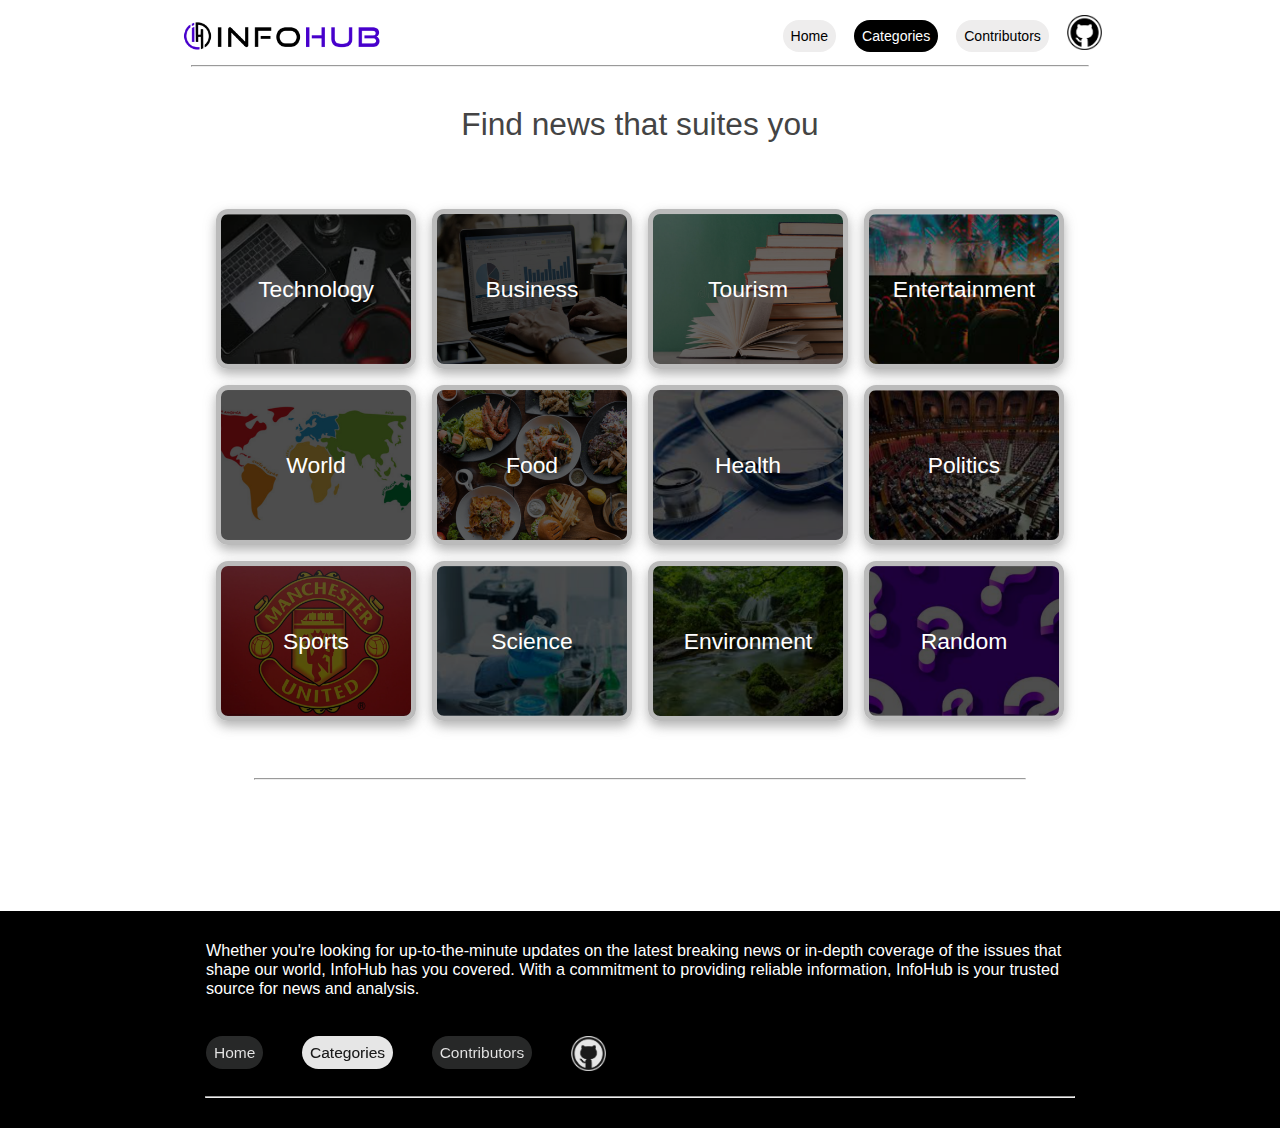
<file: src/categories.html>
<!DOCTYPE html>
<html lang="en">
<head>
    <meta charset="UTF-8">
    <meta http-equiv="X-UA-Compatible" content="IE=edge">
    <link rel="icon" type="image/png" href="assets/favicons/favicon.png">
    <meta name="viewport" content="width=device-width, initial-scale=1.0">
    <link rel="stylesheet" href="css/styles.css">
    <link rel="stylesheet" href="css/categories.css">
    <title>InfoHub | Categories</title>
</head>
<body>
    <nav id="main-navbar">
        <img id="logo" src="assets/logo-1.png" alt="infohub-logo">
        <ul>
            <li><a class="nav-link" href="./index.html">Home</a></li>
            <li><a class="nav-link" href="./categories.html">Categories</a></li>
            <li><a class="nav-link" href="./contributors.html">Contributors</a></li>
            <li><a href="https://github.com/Topman-14/InfoHub" target="_blank"><img 
            class="github-logo" src="assets/icons/github.png" alt=""></a></li>
        </ul>
    </nav>
    <hr>
    <section id="category--main">
    <h2 id="cat--heading">Find news that suites you</h2>
        <div id="category-grid">
        </div>
        <hr>
    </section>
    <section id="footer">
        <p>
        Whether you're looking for up-to-the-minute updates on the latest breaking news or in-depth coverage of the issues that shape our world, InfoHub has you covered. With a commitment to providing reliable information, InfoHub is your trusted source for news and analysis.
        </p>
        <nav id="footer-nav">
            <ul>
                <li><a class="nav-link" href="./index.html">Home</a></li>
                <li><a class="nav-link" href="./categories.html">Categories</a></li>
                <li><a class="nav-link" href="./contributors.html">Contributors</a></li>
                <li><a href="https://github.com/Topman-14/InfoHub" target="_blank"><img class="github-logo" src="assets/icons/github.png" alt=""></a></li>
            </ul>
        </nav>
        <hr>
    </section>
    <script src="js/script.js"></script>
    <script type="module" src="js/categories.js" ></script>
</body>
</html>
</file>
<file: src/css/styles.css>
/*This sheet contains general styles used throughout the website*/
:root {
    --text-color: rgb(22, 22, 22);
    --heading-color: rgb(68, 68, 68);
    --body-color: #ffffff;
    --accent-color: black;
    --secondary-color: rgb(238, 237, 237);
    --active-link-bgcolor: rgb(0, 0, 0);
    --active-link-color: rgb(255, 255, 255);
    --primary-font: 'Jost', sans-serif;
}

body {
    margin: 0px;
    background-color: var(--body-color);
    font: 500 1.1em var(--primary-font);
    display: flex;
    flex-direction: column;
}

#main-navbar {
    display: flex;
    justify-content: space-around;
    padding-top: 15px;
    top: 0;
    transition: top 0.3s;
}

#logo {
    height: 40px;
}

nav>ul {
    list-style-type: none;
    display: flex;
    gap: 18px;
    justify-content: space-between;
    margin: 0px;
    align-items: center;
}

.nav-link {
    text-decoration: none;
    background-color: var(--secondary-color);
    color: var(--accent-color);
    border-radius: 20px;
    padding: 8px;
    font-size: 0.8em;
}

nav>ul>li {
    transition: 0.2s;
}

nav>ul>li:hover {
    transform: scale(1.1);
}

.nav-link[aria-current="page"] {
    background-color: var(--active-link-bgcolor);
    color: var(--active-link-color);
}

.github-logo {
    height: 35px;
}

section{
    padding-inline: 20px;
    max-width: 1100px;
    margin: 0 auto;
    font-size: 1em;
}

h2{
    color: var(--heading-color);
    font-size: 2em;
    font-weight: 500;
    margin: 20px 0;
}

hr {
    margin-top: 10px;
    width: 70%;
}

#footer {
    background: var(--accent-color); 
    color: var(--body-color);
    max-width: none;
    font-size: 0.92em;
    margin-top: 25px;
}
#footer>p {
    max-width: 70%;
    margin: 30px auto;
}
#footer-nav {
    width: 70%;
    max-width: 400px;
    margin-left: 15%;
    font-size: 1.2em;
}
#footer-nav > ul {
    padding: 0;
    margin-block: 16px;
}
#footer-nav > ul > li > a{
    filter: invert(90%);
}
#footer-nav > ul > li > a > img{
    margin-top:8px ;
}
#footer > hr{
    margin: 20px auto 30px auto;
}
::-webkit-scrollbar{
    width: 0.5em;
    height: 0em;
}
::-webkit-scrollbar-track{
    background: rgba(0, 0, 0, 0)
}
::-webkit-scrollbar-thumb{
    background: rgb(145, 142, 142);
    border-radius: 10vw;
}
::-webkit-scrollbar-thumb:hover{
    background: rgb(82, 82, 85);
}
</file>
<file: src/css/categories.css>
#category--main {
  min-height: 90vh;
  width: 100%;
  padding: 0px;
}
#category-grid {
  display: grid;
  gap: 16px;
  grid-template-columns: repeat(auto-fill, 200px);
  min-height: 65vh;
  max-width: 900px;
  margin: 20px auto;
  place-content: center;
  padding-inline: 10px;
}
.cat-grid-item {
  border-radius: 12px;
  height: 150px;
  display: flex;
  flex-direction: column;
  justify-content: center;
  align-items: center;
  cursor: pointer;
  box-shadow: 0px 5px 12px rgba(122, 122, 122, 0.589);
  overflow: hidden;
  border: 5px solid rgb(187, 187, 187);
}
.cat-text:hover {
  backdrop-filter: blur(3px);
  font-size: 1.5em;
}
.cat-text {
  padding: 50%;
  transition: 0.3s;
  color: rgb(255, 255, 255);
  font-size: 1.3em;
  margin: 0px;
}
#cat--heading {
  font-size: 1.8em;
  margin: 30px 50px;
  text-align: center;
}
</file>
